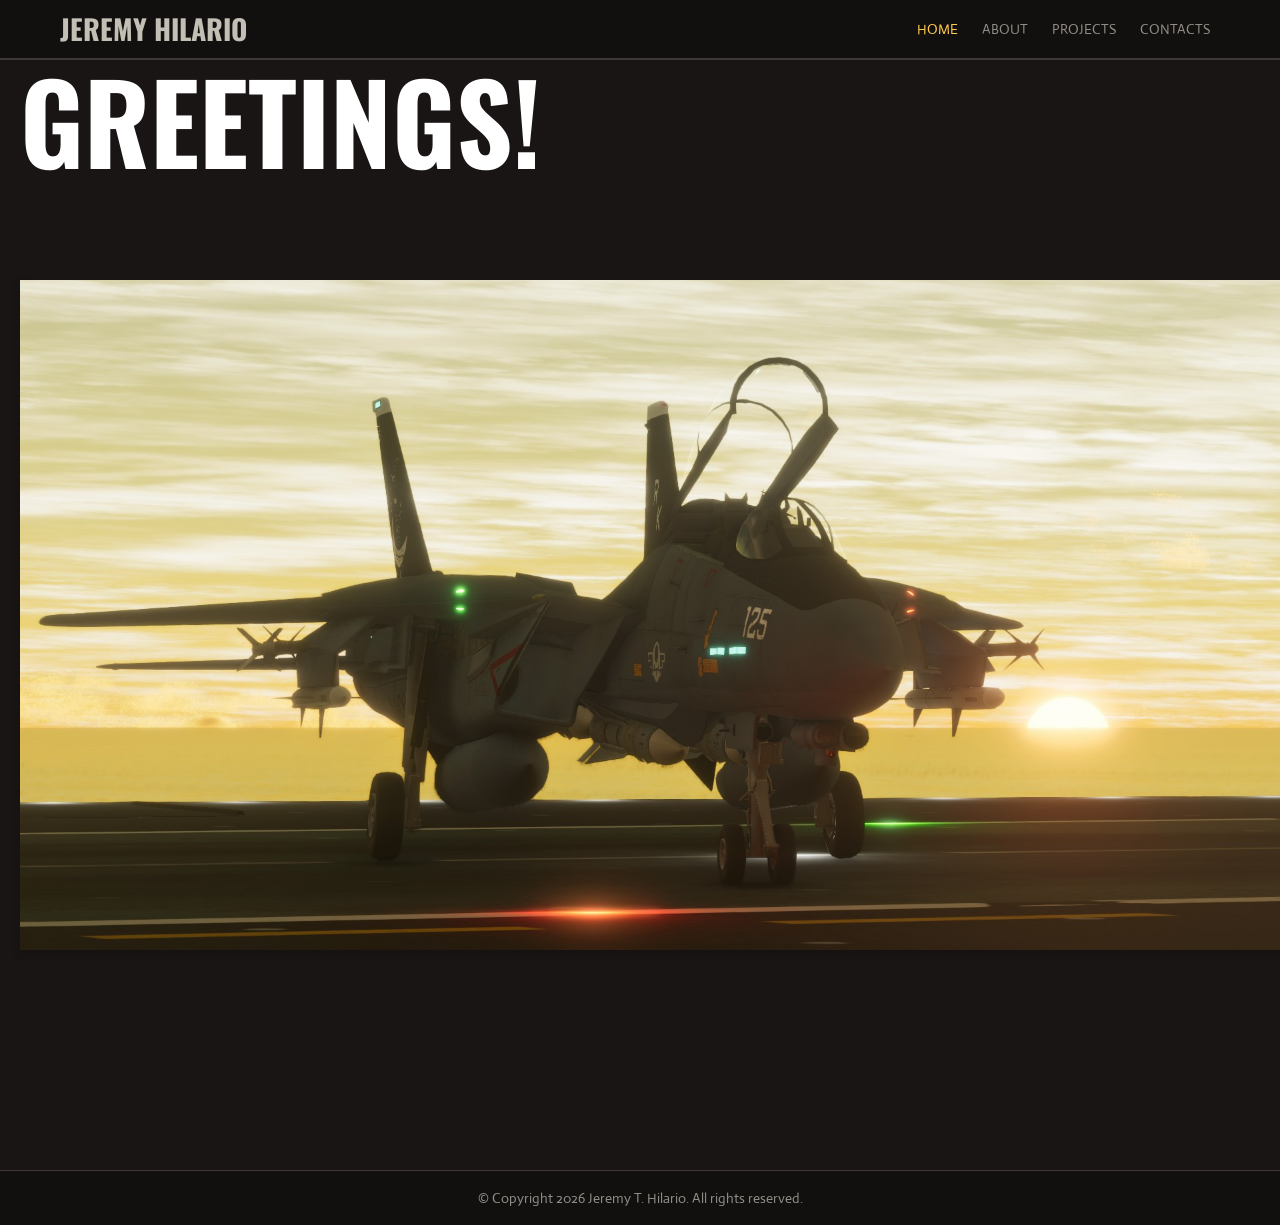
<file: index.html>
<!DOCTYPE html> 
<html lang="en"> 

<head> 
  <title>Hilario's Portfolio</title> 
  <link rel="stylesheet" href="styles.css">
  <meta name="viewport" content="width=device-width, initial-scale=1.0">
</head> 

<body>
  <header class="header">
    <h1>JEREMY HILARIO</h1>
    <nav>
      <a href="index.html" class="active">Home</a>
      <a href="about.html">About</a>
      <a href="projects.html">Projects</a>
      <a href="contacts.html">Contacts</a> 
    </nav> 
</header>

  <main class="index_content">
    <h2>GREETINGS!</h2>

    <div class="slideshow">
        <div class="images">
            <img src="images/ss1.jpg" alt="F-14D"> 
            <img src="images/ss2.jpg" alt="Su-35S"> 
            <img src="images/ss3.jpg" alt="A400M"> 
            <img src="images/ss4.jpg" alt="MLTV"> 
            <img src="images/ss5.jpg" alt="Buccaneer"> 
        </div>
        <div aria-hidden class="images">
            <img src="images/ss1.jpg" alt="F-14D"> 
            <img src="images/ss2.jpg" alt="Su-35S"> 
            <img src="images/ss3.jpg" alt="A400M"> 
            <img src="images/ss4.jpg" alt="MLTV"> 
            <img src="images/ss5.jpg" alt="Buccaneer"> 
        </div>
    </div>

  </main>

  <footer class="footer"> 
    <p>&copy; Copyright 2026 Jeremy T. Hilario. All rights reserved.</p> 
  </footer>
</body> 

</html>
</file>
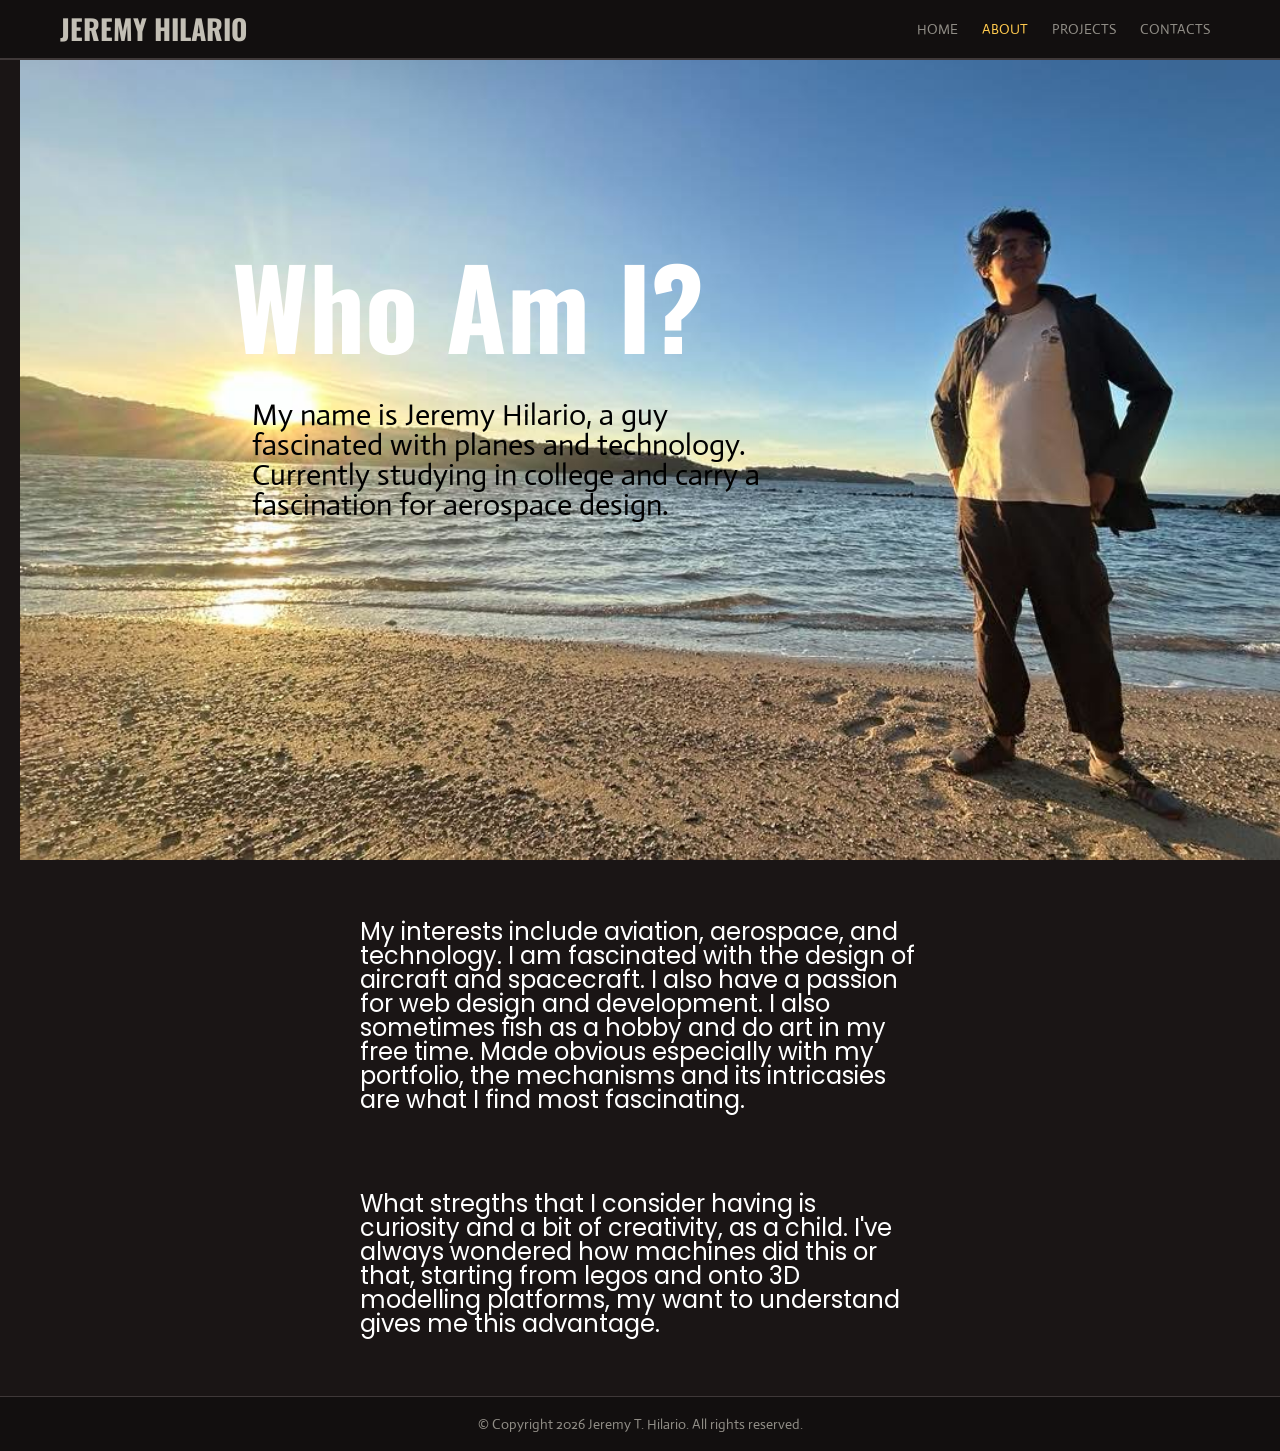
<file: about.html>
<!DOCTYPE html> 
<html lang="en"> 

<head> 
  <title>Hilario's Portfolio</title> 
  <link rel="stylesheet" href="styles.css">
  <meta name="viewport" content="width=device-width, initial-scale=1.0">
</head> 

<body>
  <header class="header">
    <h1>JEREMY HILARIO</h1>
    <nav>
      <a href="index.html">Home</a>
      <a href="about.html" class="active">About</a>
      <a href="projects.html">Projects</a>
      <a href="contacts.html">Contacts</a> 
    </nav> 
</header>

  <main class="about_content">

    <div class="hero">
      <h2>Who Am I?</h2>
      <p>My name is Jeremy Hilario, a guy fascinated with planes and technology. 
        Currently studying in college and carry a fascination for aerospace design. 
      </p>
    </div>

    <div class="paragraphs">
      <p>
        My interests include aviation, aerospace, and technology. 
        I am fascinated with the design of aircraft and spacecraft. 
        I also have a passion for web design and development. 
        I also sometimes fish as a hobby and do art in my free time.
        Made obvious especially with my portfolio, the mechanisms
        and its intricasies are what I find most fascinating.
      </p>

      <p>
        What stregths that I consider having is curiosity and
        a bit of creativity, as a child. I've always wondered
        how machines did this or that, starting from legos and onto
        3D modelling platforms, my want to understand gives me this
        advantage.
      </p>



    </div>


  </main>

  <footer class="footer"> 
    <p>&copy; Copyright 2026 Jeremy T. Hilario. All rights reserved.</p> 
  </footer>
</body> 

</html>
</file>
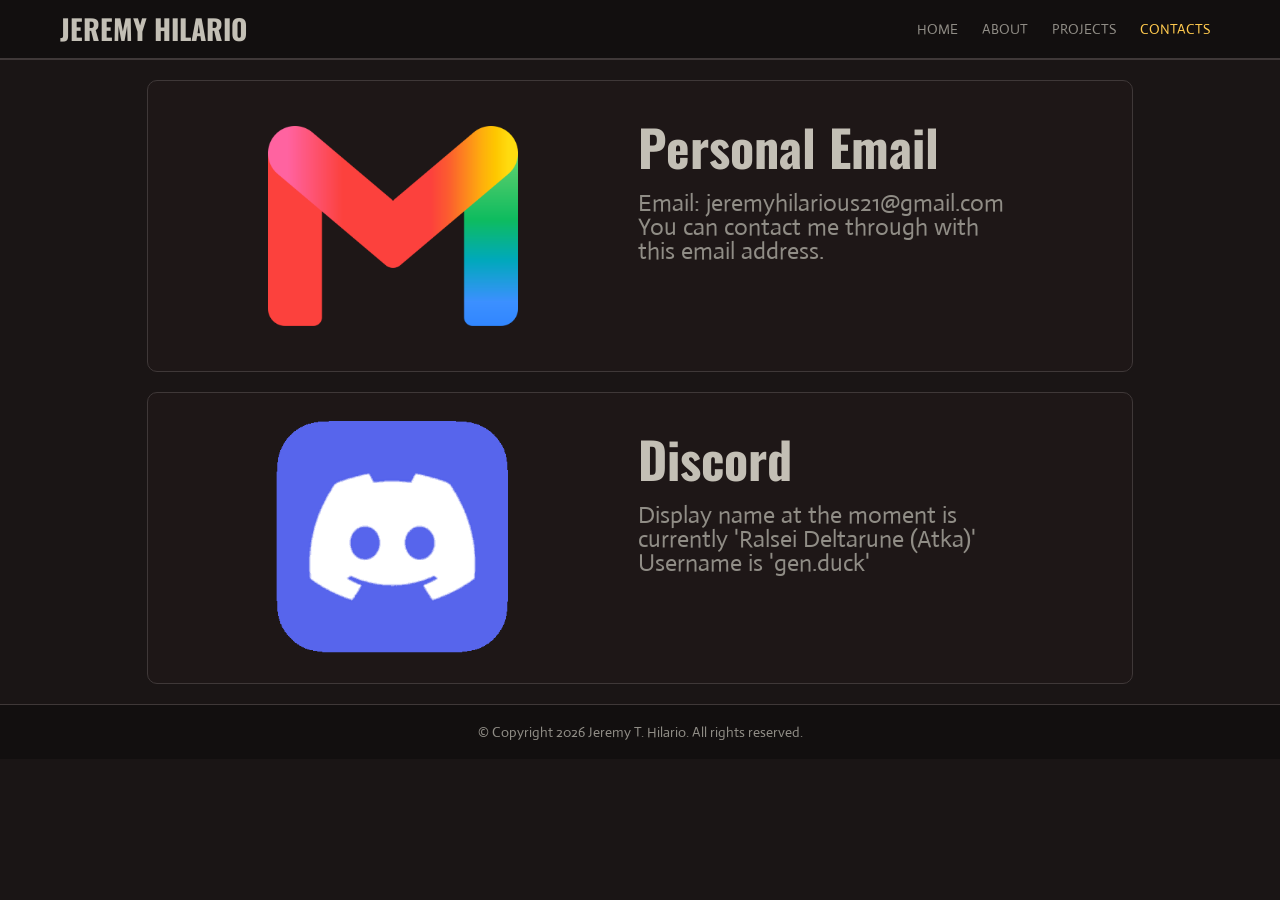
<file: contacts.html>
<!DOCTYPE html> 
<html lang="en"> 

<head> 
  <title>Hilario's Portfolio</title> 
  <link rel="stylesheet" href="styles.css">
  <meta name="viewport" content="width=device-width, initial-scale=1.0">
</head> 

<body>
  <header class="header">
    <h1>JEREMY HILARIO</h1>
    <nav>
      <a href="index.html">Home</a>
      <a href="about.html">About</a>
      <a href="projects.html">Projects</a>
      <a href="contacts.html" class="active">Contacts</a> 
    </nav> 
</header>

  <main class="contacts_content">
      <div class="columns">

        <div class="box">
          <img src="images/footer/gmailogo.png" alt="GMail Logo"> 
          <div class="Box_Text">
            <h2>Personal Email</h2>
            <p>Email: jeremyhilarious21@gmail.com</p>
            <p>You can contact me through with this email address.</p>
          </div>
        </div>

        <div class="box">
          <img src="images/footer/discordlogo.png" alt="Discord Logo">
          <div class="Box_Text">
            <h2>Discord</h2>
            <p>Display name at the moment is currently 'Ralsei Deltarune (Atka)'</p>
            <p>Username is 'gen.duck'</p>
          </div>
        </div>

      </div>

  </main>

  <footer class="footer"> 
    <p>&copy; Copyright 2026 Jeremy T. Hilario. All rights reserved.</p> 
  </footer>
</body> 

</html>
</file>
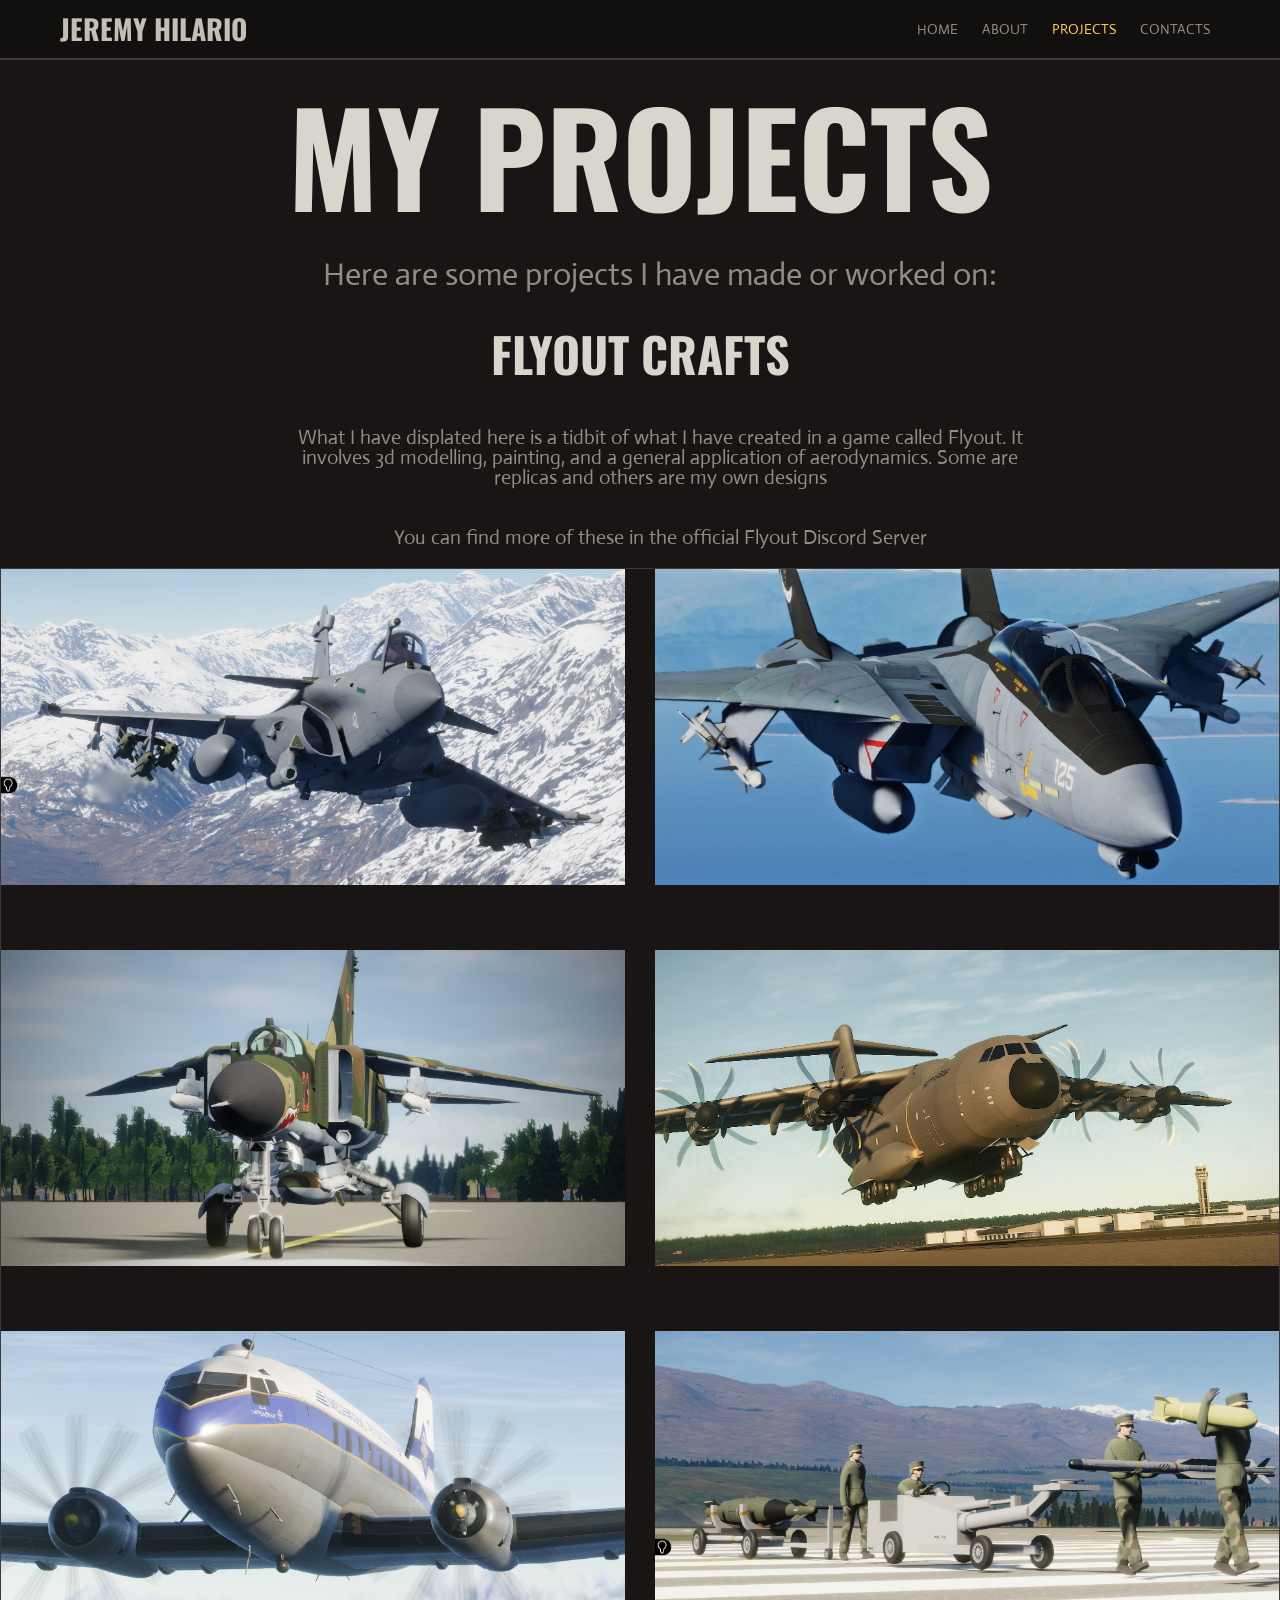
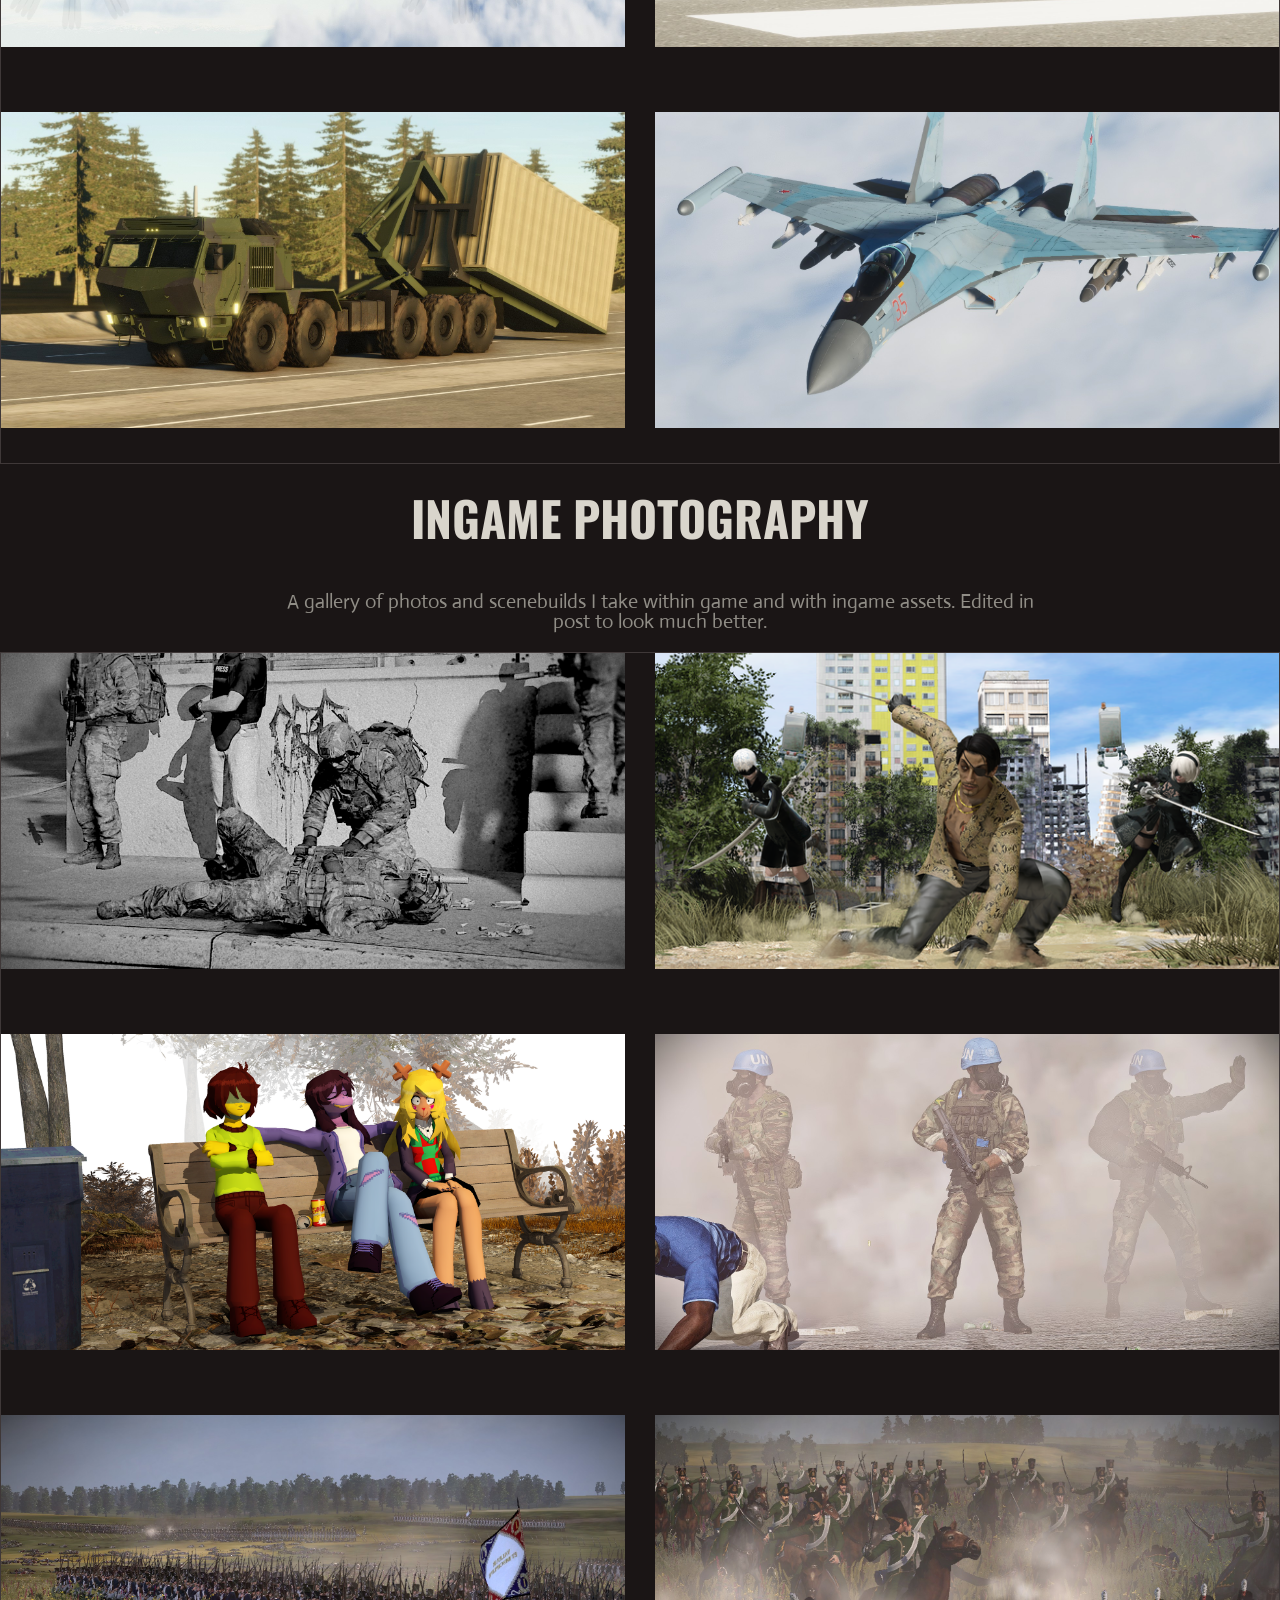
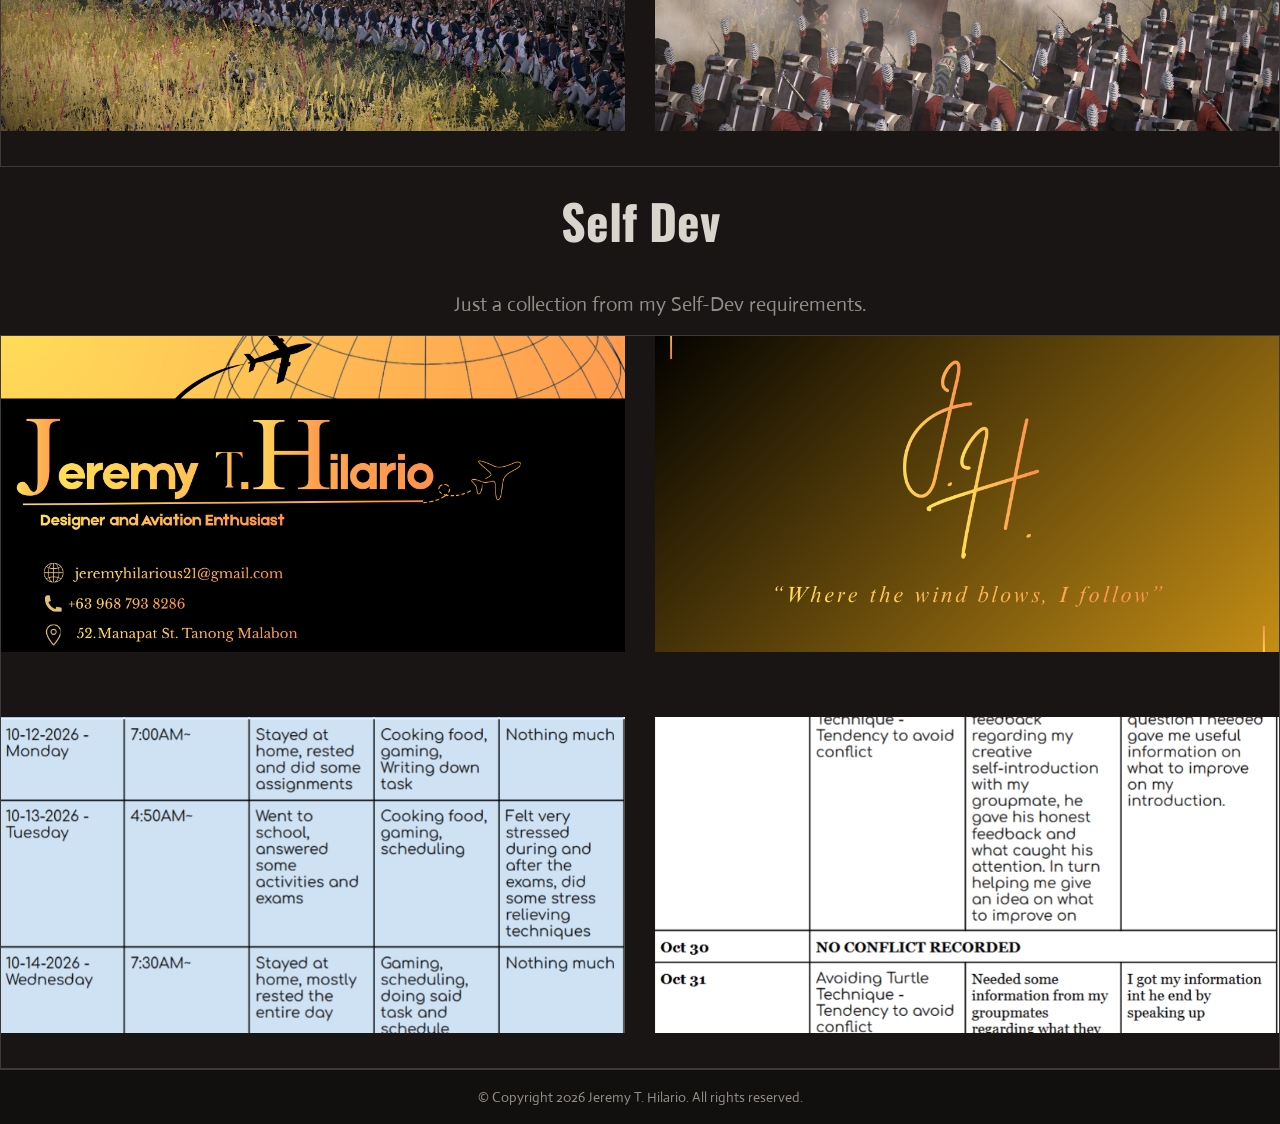
<file: projects.html>
<!DOCTYPE html> 
<html lang="en"> 

<head> 
  <title>Hilario's Portfolio</title> 
  <link rel="stylesheet" href="styles.css">
  <meta name="viewport" content="width=device-width, initial-scale=1.0">
</head> 

<body>
  <header class="header">
    <h1>JEREMY HILARIO</h1>
    <nav>
      <a href="index.html">Home</a>
      <a href="about.html">About</a>
      <a href="projects.html"  class="active">Projects</a>
      <a href="contacts.html">Contacts</a> 
    </nav> 
</header>

  <main class="projects_content">

        <div class="hero_2">
          <h2>MY PROJECTS</h2>
          <p>Here are some projects I have made or worked on:</p>
        </div>

        <div class="proj">
          <h2>FLYOUT CRAFTS</h2>
          <p>
            What I have displated here is a tidbit of what I have created in a game called Flyout.
            It involves 3d modelling, painting, and a general application of aerodynamics. Some are
            replicas and others are my own designs
          </p>
          <p>
            You can find more of these in the official Flyout Discord Server
          </p>

        </div>

        <div class="gallery">

            <div class="image">
              <img src="images/projects/rafalem.jpg" alt="Rafale M">
                <div class="overlay">
                  <p>
                    Dassault Rafale M
                  </p>
                </div>
            </div>

            <div class="image">
              <img src="images/projects/f-14.jpg" alt="F-14D Super Tomcat">
                <div class="overlay">
                  <p>
                    Grumman F-14D Super Tomcat
                  </p>
                </div>
            </div>

            <div class="image">
              <img src="images/projects/mig-23.jpg" alt="MiG-23MLD">
                <div class="overlay">
                  <p>
                    Mikoyan-Gurevich MiG-23MLD
                  </p>
                </div>
            </div>

            <div class="image">
              <img src="images/projects/a400m.jpg" alt="A400M" >
                <div class="overlay">
                  <p>
                    Airbus A400m
                  </p>
                </div>
            </div>


            <div class="image">
              <img src="images/projects/gc-2.jpg" alt="GC-2">
                <div class="overlay">
                  <p>
                    Gemini GC-2 Astraliner (Own design)
                  </p>
                </div>
            </div>

            <div class="image">
              <img src="images/projects/jimmy.jpg" alt="Jimmies">
                <div class="overlay">
                  <p>
                    Ground Crew Jimies (Model I posed and painted myself)
                  </p>
                </div>
            </div>

            <div class="image">
              <img src="images/projects/timv.jpg" alt="TIMV">
                <div class="overlay">
                  <p>
                    TIMV (Own AFV design)
                  </p>
                </div>
            </div>

              <div class="image">
              <img src="images/projects/su-35.jpg" alt="Su-35S">
                <div class="overlay">
                  <p>
                    Sukhou Su-35S
                  </p>
                </div>
            </div>

        </div>


        <div class="proj">
          <h2>INGAME PHOTOGRAPHY</h2>
          <p>A gallery of photos and scenebuilds I take within game and with ingame assets.
            Edited in post to look much better.
        </div>

        <div class="gallery">

            <div class="image">
              <img src="images/projects/img1.png" alt="ArmaUS">

            </div>

            <div class="image">
              <img src="images/projects/img2.png" alt="Majima">

            </div>

            <div class="image">
              <img src="images/projects/img3.png" alt="Deltarune">

            </div>

            <div class="image">
              <img src="images/projects/img4.jpg" alt="ArmaUN" >
            </div>


            <div class="image">
              <img src="images/projects/img5.jpg" alt="Grenadiers">
            </div>

            <div class="image">
              <img src="images/projects/img6.jpg" alt="Chevaliers">
            </div>

        </div>

        <div class="proj">
          <h2>Self Dev</h2>
          <p>Just a collection from my Self-Dev requirements.
        </div>

        <div class="gallery">

            <div class="image">
              <img src="images/card1.png" alt="Card Back">
              <div class="overlay">
                  <p>
                    Card Back
                  </p>
                </div>
            </div>

            <div class="image">
              <img src="images/card2.png" alt="Card Front">
              <div class="overlay">
                  <p>
                    Card Front
                  </p>
                </div>
            </div>

            <div class="image">
              <img src="images/tracker1.png" alt="SDV I Tracker">
              <div class="overlay">
                  <p>
                    SDV I Tracker
                  </p>
                </div>
            </div>

            <div class="image">
              <img src="images/tracker2.png" alt="SDV II Tracker" >
              <div class="overlay">
                  <p>
                    SDV II Tracker
                  </p>
                </div>
            </div>

        </div>

  </main>

  <footer class="footer"> 
    <p>&copy; Copyright 2026 Jeremy T. Hilario. All rights reserved.</p> 
  </footer>
</body> 

</html>
</file>
<file: styles.css>
@import url('https://fonts.googleapis.com/css2?family=Lato&display=swap');
@import url('https://fonts.googleapis.com/css2?family=Actor&display=swap');
@import url('https://fonts.googleapis.com/css2?family=Poppins&display=swap');
@import url('https://fonts.googleapis.com/css2?family=Lexend&display=swap');
@import url('https://fonts.googleapis.com/css2?family=Oswald&display=swap');




html, body, div, span, applet, object, iframe,
h1, h2, h3, h4, h5, h6, p, blockquote, pre,
a, abbr, acronym, address, big, cite, code,
del, dfn, em, img, ins, kbd, q, s, samp,
small, strike, strong, sub, sup, tt, var,
b, u, i, center,
dl, dt, dd, ol, ul, li,
fieldset, form, label, legend,
table, caption, tbody, tfoot, thead, tr, th, td,
article, aside, canvas, details, embed, 
figure, figcaption, footer, header, hgroup, 
menu, nav, output, ruby, section, summary,
time, mark, audio, video {
	margin: 0;
	padding: 0;
	border: 0;
	font-size: 100%;
	font: inherit;
	vertical-align: baseline;
}
/* HTML5 display-role reset for older browsers */
article, aside, details, figcaption, figure, 
footer, header, hgroup, menu, nav, section {
	display: block;
}
body {
	line-height: 1;
}
ol, ul {
	list-style: none;
}
blockquote, q {
	quotes: none;
}
blockquote:before, blockquote:after,
q:before, q:after {
	content: '';
	content: none;
}
table {
	border-collapse: collapse;
	border-spacing: 0;
}



/*---------------------------------------------------------------------------------*/
/*General*/


html {
  scroll-behavior: smooth;
}

/*body*/
body {
  font-family: "Actor", sans-serif;
  font-weight: 400;
  font-style: normal;
  background-color: #1a1515;
}

h1, h2{
  font-family: "Oswald", sans-serif;
  font-optical-sizing: auto;
  font-weight: 700;
  font-style: normal;
}

/*header*/
h1 {
  font-size: 28px;
  color: #C3BFB5;
  opacity: 0;
  transform: translateY(20px);
  animation: fadeIntextUP 0.8s ease-out 0.2s forwards;
}
/*background header*/
.header {
  position:sticky;
  top: 0;
  display: flex;
  justify-content: space-between;
  align-items: center;
  flex-direction: row;
  background-color: rgba(18, 15, 15, 0.9);
  padding: 15px 60px;
  text-align: center;
  margin: 0;
  border-bottom: 2px solid #3f3838; 
  backdrop-filter: blur(10px);
  z-index: 1000;
}
/*link text*/
.header a {
  color: #908D86;
  text-decoration: none;
  font-size: 14px;
  margin: 0 10px;
  text-transform: uppercase;
  transition: text-decoration 1s, color 1s;
}

.header a:hover {
  color: #ffca4e;
  text-decoration: underline;
}

.header a.active {
  color: #ffca4e;
}



/*footer*/
.footer {
  background-color: #120F0F;
  color: #908D86;
  padding: 20px;
  text-align: center;
  font-size: 14px;
  border-top: 1px solid #3f3838; 
}

/*---------------------------------------------------------------------------------*/
/*index*/

.index_content h2{
  font-size: 110px;
  color: #ffffff;
  padding: 0px;
  text-align: center;
  position: absolute;
  opacity: 0;
  transform: translateY(20px);
  animation: fadeIntextLEFT 0.8s ease-out 0.2s forwards;
}

.slideshow {
  display: flex;
  overflow-x: hidden;
  margin: 5px 0;
  height: 1100px;
}

.images {
  display: flex;
  align-items: center;
  justify-content: center;
  animation: spin 50s infinite linear;
  gap: 20px;
  padding: 20px;
}

.images img {
  width: 1280px;
  height: 670px;
  object-fit: cover;
  /*border-radius: 10px;*/
  box-shadow: 0 4px 8px rgba(0, 0, 0, 0.2);
}


/*---------------------------------------------------------------------------------*/
/*about*/

.about_content h2 {
  font-size: 110px;
  color: #ffffff;
  padding: 30px;
  text-align: center;
  position: absolute;
  top: 20%;
  left: -30%;
  right: 0;

  opacity: 0;
  transform: translateY(20px);
  animation: fadeIntextUP 0.8s ease-out 0.2s forwards;
}

.hero p {
  font-size: 30px;
  color: #000000;
  font-family: "Actor", sans-serif;
  font-weight: 400;
  font-style: normal;
  padding: 20px;
  text-align: left;
  position: absolute;
  font-style: bold;
  top: 40%;
  left: 15%;
  max-width: 40%;

  opacity: 0;
  transform: translateY(20px);
  animation: fadeIntextLEFT 0.8s ease-out 0.2s forwards;
}

.hero {
  width: 100%;
  height: auto;
  background-image: url('images/about/background_head.jpg');
  background-size: cover;
  height: 800px;

  opacity: 0;
  transform: translateY(20px);
  animation: fadeIntextLEFT 0.8s ease-out 0.2s forwards;
}

.paragraphs{
  padding: 20px;
  align-items: left;
  max-width: 50%;
  margin: 0 auto;

  animation: fade_in linear forwards;
  animation-timeline: view();
  animation-range: entry 0% cover 30%;

}

.paragraphs p{
  font-size: 24px;
  color: #ffffff;
  font-family: "Poppins", sans-serif;
  font-style: bold;
  padding: 40px;
}


/*---------------------------------------------------------------------------------*/
/*projects*/

.hero_2 h2{
  font-size: 128px;
  color: #d9d5cc;
  padding: 30px;
  text-align: center;

  opacity: 0;
  transform: translateY(20px);
  animation: fadeIntextUP 1s ease-out 0.2s forwards;

}

.hero_2 p{
  font-size: 32px;
  color: #908D86;
  padding: 10px;
  text-align: center;

  opacity: 0;
  transform: translateY(20px);
  animation: fadeIntextLEFT 0.8s ease-out 0.2s forwards;


}

.projects_proj{
  border: 1px solid #3f3838; 
  margin: 0 auto;

}

.proj h2 {
  font-size: 48px;
  color: #d9d5cc;
  padding: 30px;
  text-align: center;

  opacity: 0;
  transform: translateY(20px);
  animation: fadeIntextUP 1s ease-out 0.2s forwards;
}

.proj p {
  font-size: 20px;
  color: #908D86;
  font-family: "Actor", sans-serif;
  font-weight: 400;
  font-style: normal;
  padding: 20px;
  text-align: center;
  margin: 0 auto;
  width: 60%;

  opacity: 0;
  transform: translateY(20px);
  animation: fadeIntextLEFT 0.8s ease-out 0.2s forwards;
}

.gallery {
  display: grid;
  grid-template-columns: repeat(2, 1fr);
  gap: 30px;
  border: 1px solid #3f3838;

}

.gallery .image {
  position: relative;
  width: 100%;
  aspect-ratio: 16 / 9;
  overflow: hidden;
}

.image img{
  width: 100%;
  height: 90%;
  object-fit: cover;
  display: block;
  transition: transform 0.4s ease;
}

.image:hover img {
  transform: scale(1.05);
}

.overlay {
  position: absolute;
  inset: 0;
  background: rgba(0, 0, 0, 0.65);
  color: white;
  display: flex;
  flex-direction: column;
  justify-content: center;
  align-items: center;
  text-align: center;
  padding: 20px;
  opacity: 0;
  transition: opacity 0.3s ease;
}

.image:hover .overlay {
  opacity: 1;
}

.overlay p {
  margin: 0;
}


/*---------------------------------------------------------------------------------*/
/*contacts*/

.columns {
  display: flex;
  align-items: center;
  justify-content: center;
  flex-direction: column;
  gap: 20px;
  padding: 20px;

  opacity: 0;
  transform: translateY(50px);
  animation: fadeIntextUP 0.8s ease-out 0.2s forwards;
}

.box{
  display: flex;
  flex-direction: row;
  justify-content: flex-start;
  gap: 120px;



  background-color:rgba(30, 24, 24, 0.9);
  border: 1px solid #3f3838;
  width: 60%;
  padding: 20px 120px;
  border-radius: 10px;
}

.columns h2 {
  font-size: 50px;
  color: #C3BFB5;
  margin: 20px auto;
}

.columns p {
  font-size: 24px;
  color: #908D86;
  margin: 0 auto;
}

.column img{
  display: flex;
  object-fit: cover;
  margin-bottom: 20px;
}

.box img{
  width: 250px;
  height: 250px;
  object-fit: contain;
  flex-shrink: 0;
}

/*---------------------------------------------------------------------------------*/
/*animations*/

@keyframes spin {
  from{translate: 0;}
  to{translate: -100%;}
}

@keyframes fade_in {
  from {
    opacity: 0;
    transform: translateY(40px);
  }
  to {
    opacity: 1;
    transform: translateY(0);
  }
}

@keyframes fadeIntextUP {
  to {
    opacity: 1;
    transform: translateY(0px);
  }
}

@keyframes fadeIntextLEFT {
  to {
    opacity: 1;
    transform: translateX(20px);
  }
}

/*---------------------------------------------------------------------------------*/
/*mobile accessibility*/

@media (max-width: 768px) {

    h1 h2{
      max-width: 150px;

    }

    .hero {
        position: relative;
        height: auto;
        min-height: 500px;
        padding: 40px;
        background-position: center;
        right: 80px;
    }

    .about_content h2 {
        position: relative;
        top: auto;
        left: auto;
        right: auto;
        width: 100%;
        padding: 10px;
        font-size: clamp(36px, 9vw, 65px);
        text-align: center;
    }

    .hero p {
        position: relative;
        top: auto;
        left: auto;
        max-width: 100%;
        padding: 15px;
        font-size: 17px;
        line-height: 1.6;
    }

    .paragraphs {
        max-width: 100%;
        padding: 15px;
    }

    .paragraphs p {
        font-size: 16px;
        padding: 10px;
    }

    
    .columns {
        width: 100%;
        padding: 15px;
    }

    .box {
        flex-direction: column;
        width: 100%;
        padding: 25px 15px;
        gap: 20px;
        text-align: center;
    }

    .box img {
        width: min(80px, 50%);
        height: auto;
        object-fit: contain;
    }

    .Box_Text {
        width: 90%;
    }

    .columns h2 {
        font-size: clamp(26px, 7vw, 36px);
    }

    .columns p {
        font-size: 16px;
        overflow-wrap: anywhere;
    }
}
</file>
